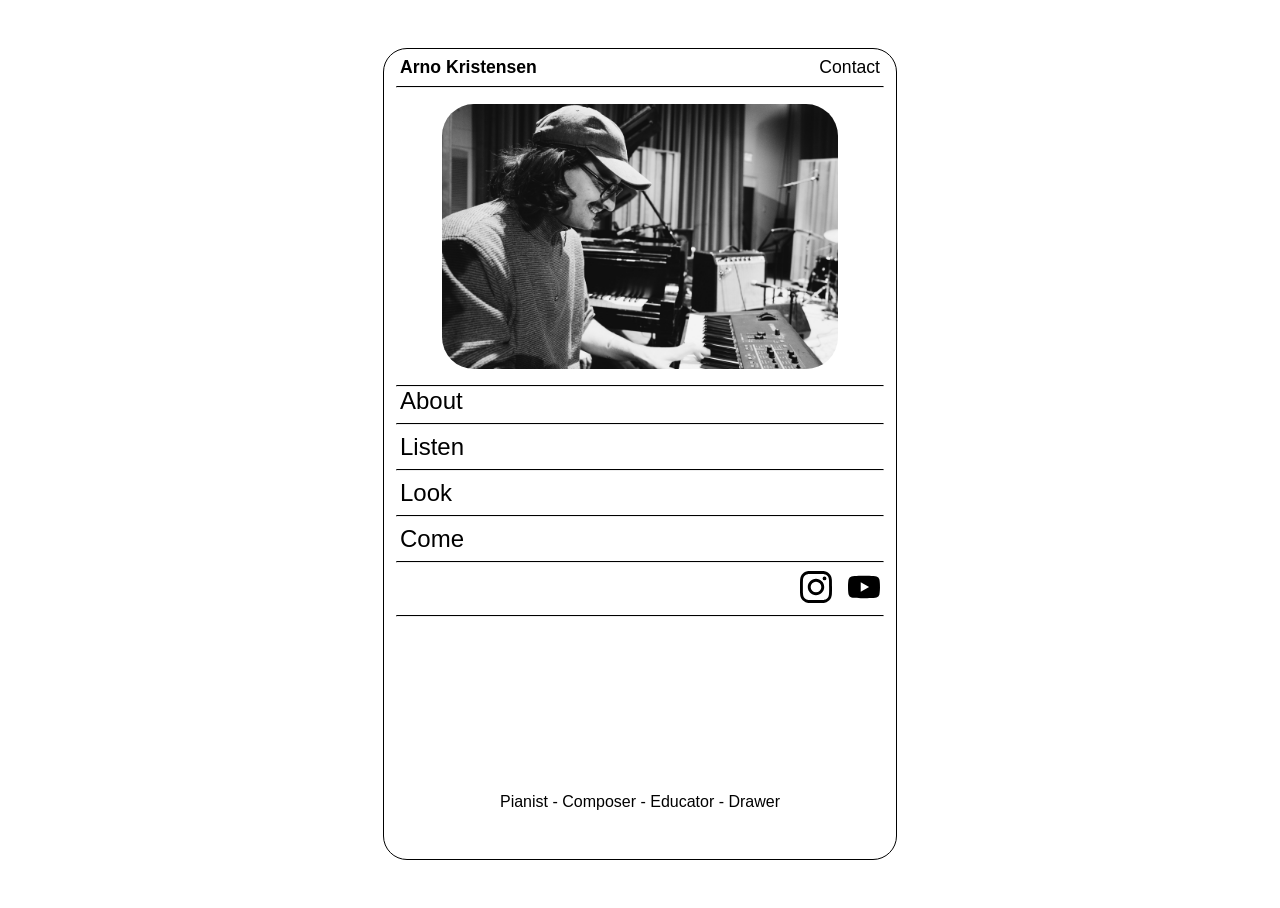
<file: index.html>
<!DOCTYPE html>
<html lang="en">
<head>
    <meta charset="UTF-8">
    <meta name="viewport" content="width=device-width, initial-scale=1.0">
    <link rel="stylesheet" href="styles.css">
    <link rel="icon" type="image/x-icon" href="./icon.png">

    <title>Arno Kristensen</title>
</head>
<body>
    <div class="basic-container">
        <div class="homepage-header">
            <h1 class="homepage-header-title"><a href="/">Arno Kristensen</a></h1>
            <p class="homepage-header-contact"><a href="contact/">Contact</a></p>
        </div>
        <hr>
        <img class="general-image" src="arno_homepage.JPG">
        <hr>
        <div class="homepage-menu">
            <h2 class="homepage-menu-items"><a href="about/">About</a></h2>
            <hr>
            <h2 class="homepage-menu-items"><a href="listen/">Listen</a></h2>
            <hr>
            <h2 class="homepage-menu-items"><a href="look/">Look</a></h2>
            <hr>
            <h2 class="homepage-menu-items"><a href="come/">Come</a></h2>
            <hr>
            <div class="homepage-socials">
            <a target ="_blank" href="https://www.instagram.com/arno.kristensen">
                    <svg role="img" viewBox="0 0 24 24" width="32px" height="32px" xmlns="http://www.w3.org/2000/svg"><title>Instagram</title><path d="M7.0301.084c-1.2768.0602-2.1487.264-2.911.5634-.7888.3075-1.4575.72-2.1228 1.3877-.6652.6677-1.075 1.3368-1.3802 2.127-.2954.7638-.4956 1.6365-.552 2.914-.0564 1.2775-.0689 1.6882-.0626 4.947.0062 3.2586.0206 3.6671.0825 4.9473.061 1.2765.264 2.1482.5635 2.9107.308.7889.72 1.4573 1.388 2.1228.6679.6655 1.3365 1.0743 2.1285 1.38.7632.295 1.6361.4961 2.9134.552 1.2773.056 1.6884.069 4.9462.0627 3.2578-.0062 3.668-.0207 4.9478-.0814 1.28-.0607 2.147-.2652 2.9098-.5633.7889-.3086 1.4578-.72 2.1228-1.3881.665-.6682 1.0745-1.3378 1.3795-2.1284.2957-.7632.4966-1.636.552-2.9124.056-1.2809.0692-1.6898.063-4.948-.0063-3.2583-.021-3.6668-.0817-4.9465-.0607-1.2797-.264-2.1487-.5633-2.9117-.3084-.7889-.72-1.4568-1.3876-2.1228C21.2982 1.33 20.628.9208 19.8378.6165 19.074.321 18.2017.1197 16.9244.0645 15.6471.0093 15.236-.005 11.977.0014 8.718.0076 8.31.0215 7.0301.0839m.1402 21.6932c-1.17-.0509-1.8053-.2453-2.2287-.408-.5606-.216-.96-.4771-1.3819-.895-.422-.4178-.6811-.8186-.9-1.378-.1644-.4234-.3624-1.058-.4171-2.228-.0595-1.2645-.072-1.6442-.079-4.848-.007-3.2037.0053-3.583.0607-4.848.05-1.169.2456-1.805.408-2.2282.216-.5613.4762-.96.895-1.3816.4188-.4217.8184-.6814 1.3783-.9003.423-.1651 1.0575-.3614 2.227-.4171 1.2655-.06 1.6447-.072 4.848-.079 3.2033-.007 3.5835.005 4.8495.0608 1.169.0508 1.8053.2445 2.228.408.5608.216.96.4754 1.3816.895.4217.4194.6816.8176.9005 1.3787.1653.4217.3617 1.056.4169 2.2263.0602 1.2655.0739 1.645.0796 4.848.0058 3.203-.0055 3.5834-.061 4.848-.051 1.17-.245 1.8055-.408 2.2294-.216.5604-.4763.96-.8954 1.3814-.419.4215-.8181.6811-1.3783.9-.4224.1649-1.0577.3617-2.2262.4174-1.2656.0595-1.6448.072-4.8493.079-3.2045.007-3.5825-.006-4.848-.0608M16.953 5.5864A1.44 1.44 0 1 0 18.39 4.144a1.44 1.44 0 0 0-1.437 1.4424M5.8385 12.012c.0067 3.4032 2.7706 6.1557 6.173 6.1493 3.4026-.0065 6.157-2.7701 6.1506-6.1733-.0065-3.4032-2.771-6.1565-6.174-6.1498-3.403.0067-6.156 2.771-6.1496 6.1738M8 12.0077a4 4 0 1 1 4.008 3.9921A3.9996 3.9996 0 0 1 8 12.0077"/></svg>
            </a>
            <a target ="_blank" href="https://www.youtube.com/@ArnoKristensen">
                <svg role="img" viewBox="0 0 24 24" width="32px" height="32px" xmlns="http://www.w3.org/2000/svg"><title>YouTube</title><path d="M23.498 6.186a3.016 3.016 0 0 0-2.122-2.136C19.505 3.545 12 3.545 12 3.545s-7.505 0-9.377.505A3.017 3.017 0 0 0 .502 6.186C0 8.07 0 12 0 12s0 3.93.502 5.814a3.016 3.016 0 0 0 2.122 2.136c1.871.505 9.376.505 9.376.505s7.505 0 9.377-.505a3.015 3.015 0 0 0 2.122-2.136C24 15.93 24 12 24 12s0-3.93-.502-5.814zM9.545 15.568V8.432L15.818 12l-6.273 3.568z"/></svg>
            </a>
            </div>
            <hr>

        </div>

                <div class="homepage-footer">
            <h3 class="footer-text"> Pianist - Composer - Educator - Drawer</h3>
        </div>
    </div>
</body>
</html>
</file>
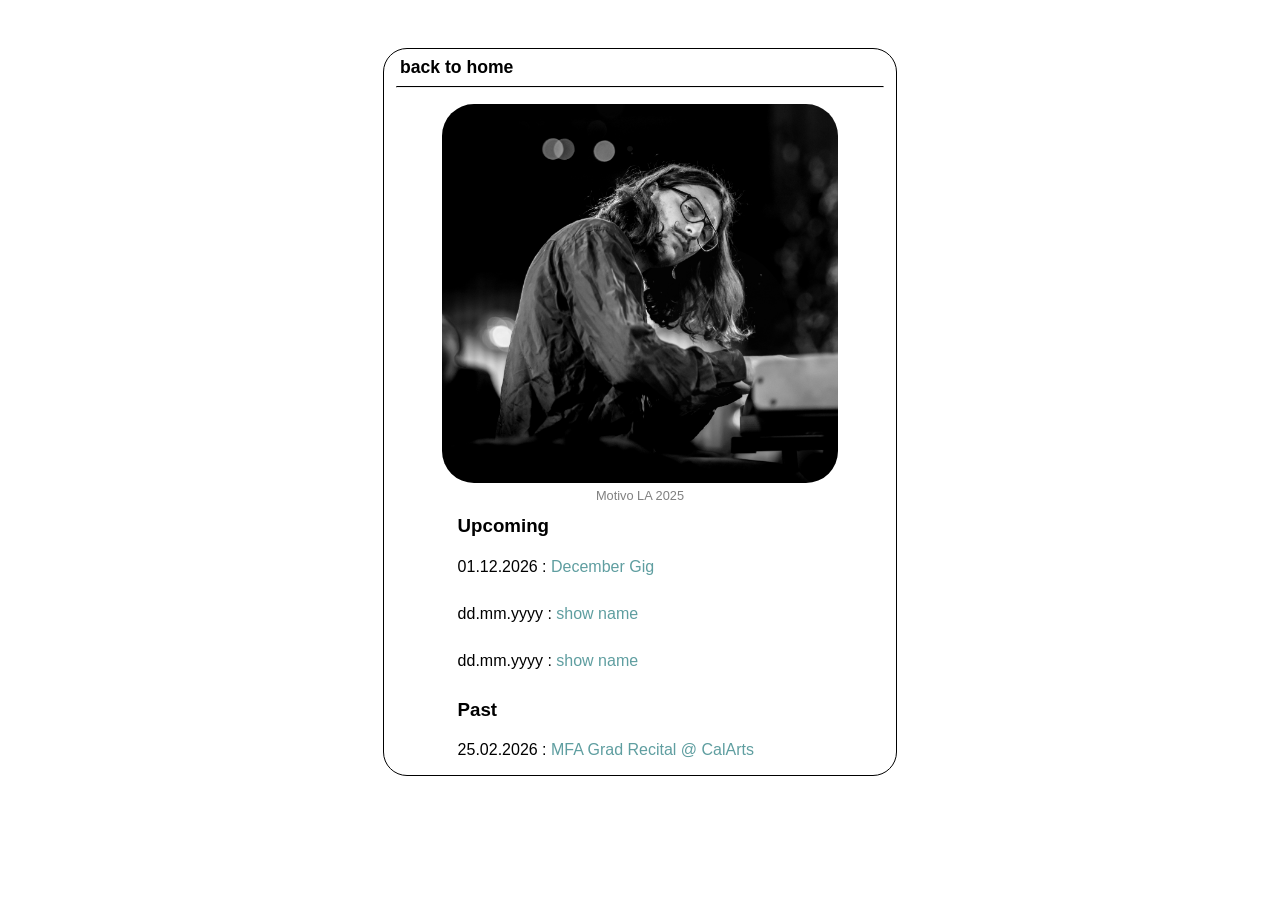
<file: come/index.html>
<!DOCTYPE html>
<html lang="en">
<head>
    <meta charset="UTF-8">
    <meta name="viewport" content="width=device-width, initial-scale=1.0">
    <title>Come</title>
    <link rel="stylesheet" href="../styles.css">
    <link rel="icon" type="image/x-icon" href="../icon.png">

</head>
<body>
    <div class="about-container">  
        <div class="homepage-header">
            <h1 class="homepage-header-title"><a href="../">back to home</a></h1>
        </div>
        <hr>
        <fig class="image-container">
            <img class="about-image" src="arnoperforming.jpg">
        <p class="image-info">Motivo LA 2025</figcaption>
        </fig>

<!-- --------------------- -->
<!-- Instructions for Arno -->
<!--


        New show, but no link?
         
        <p class="listen-text">
            dd.mm.yyyy : Show Name
        </p>     
        
        New show, with link?
        <p class="listen-text">
            dd.mm.yyyy : <a href="put the link inside these quotes" target="_blank"> Show Name </a>
        </p>  

        Some tips: 
            i) Press tab to indent, shift+tab to unindent, just for neatness sake if needed
            ii) cmd + / will comment out a line. Select the whole structure <p ...... </p> and comment it out if you want to remove it.

        -->
        <h3 class="listen-title"> 
            Upcoming
        </h3>
        
    
<!--  -->
<!-- List upcoming shows here:  -->
<!--  -->


        <p class="listen-text">
            01.12.2026 : <a href="https://vimeo.com/857163590/d1f15b42fb?share=copy&fl=cl&fe=ci" target="_blank">December Gig</a>
        </p>

        <p class="listen-text">
            dd.mm.yyyy : <a href="https://google.com" target="_blank"> show name </a>
        </p>  

        <p class="listen-text">
            dd.mm.yyyy : <a href="put the link inside these quotes" target="_blank"> show name </a>
        </p>  


<!--  -->
<!--  List past shows here: -->
<!--  -->
        

        <h3 class="listen-title">
            Past
        </h3>
    
        <p class="listen-text">
            25.02.2026 : <a href="https://www.youtube.com/live/EGT6TjZir0E?si=UbxznyfglQRhEgUU&t=630" target="_blank">MFA Grad Recital @ CalArts</a>
        </p>




            <!-- <iframe class="come-frame"src="https://docs.google.com/document/d/e/2PACX-1vRGOmKQjIYHWz6xxE4Ga4SP6NCjd7hwjLWTloA-zL3oMjFt3TgYJTZ1RNGsBanmOqZcz-_Ibaob3ZvB/pub"></iframe> -->

            <!-- <br> -->

    </div>
    
</body>
</html>
</file>
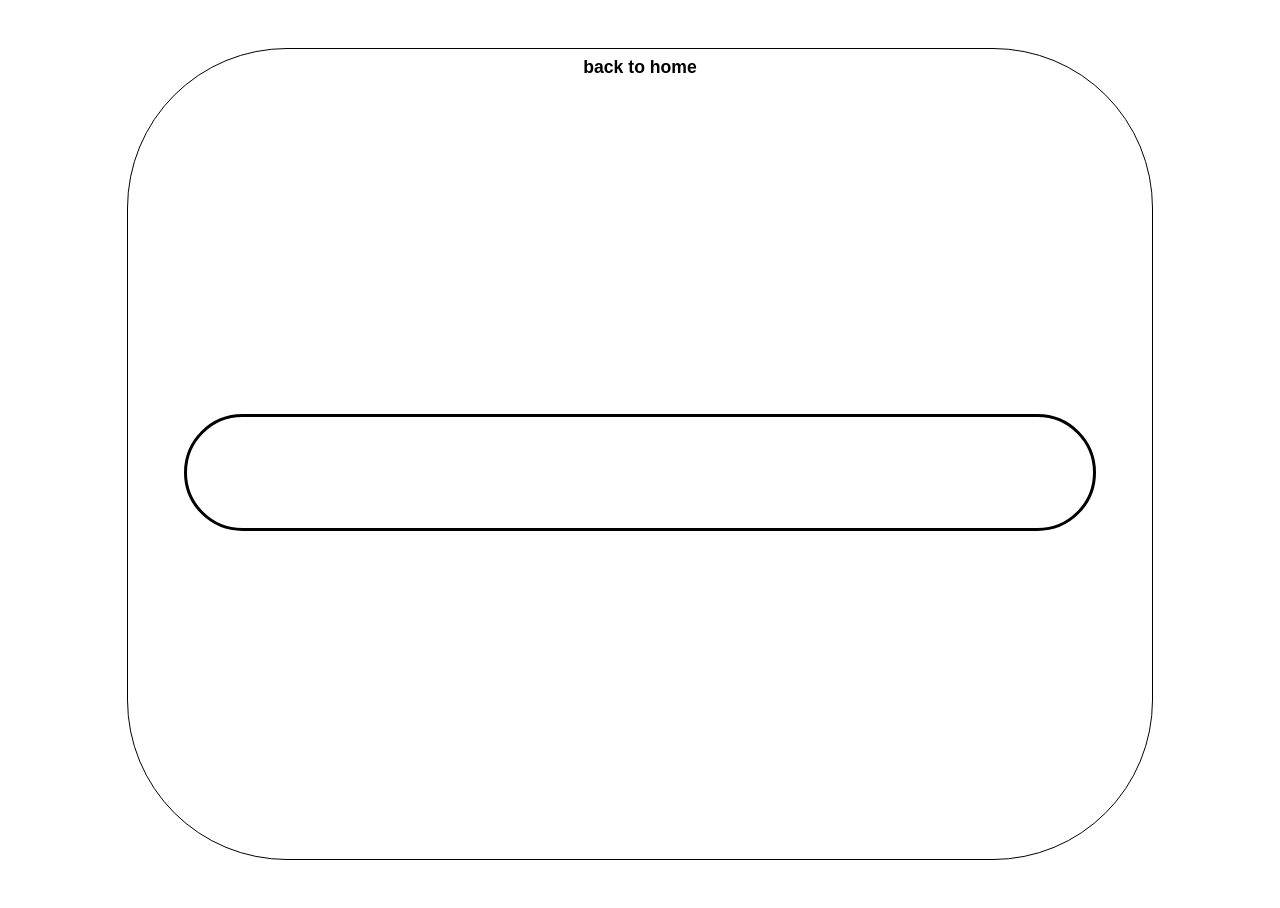
<file: contact/index.html>
<!DOCTYPE html>
<html lang="en">
<head>
    <meta charset="UTF-8">
    <meta name="viewport" content="width=device-width, initial-scale=1.0">
    <link rel="stylesheet" href="../styles.css">
    <title>Contact</title>
    <link rel="icon" type="image/x-icon" href="../icon.png">

</head>
<body>  
   

    <div class="contact-container">
        <h1 class="contact-header-title"><a href="../">back to home</a></h1>
        <p class="contact-text"><a href="mailto:arno.kristensen@gmail.com">arno.kristensen@gmail.com</a></p>
    </div>

</body>
</html>
</file>
<file: styles.css>
*{
    margin: 0;
    padding: 0;
    /* border: 0.1px dashed red; */
    font-family:Geneva, Verdana, Tahoma, sans-serif;
    color: rgba(0, 0, 0, 1.0);
}

br{
    margin: 1rem;
}

a:link{
    text-decoration: none;
    /* color: cadetblue; */
}
a:hover{
    text-decoration: none;
    color: gray;
}

.basic-container{
    display: flex;
    flex-direction: column;
    align-items: center;

    width: clamp(22rem, 40vw, 35rem);
    height: 90vh;
    margin: 3rem auto;

    border: 0.1px solid black;
    border-radius: 1.5rem;
}
.homepage-header{
    display: flex;
    flex-direction: row;
    width: 100%;
    justify-content: space-between;
    align-items: center;
    margin: 0 auto;
    padding: 0.5rem 0;

}

.homepage-header-title{
    margin-left: 1rem;
    font-size: 1.1rem;
   
}

.homepage-header-contact{
    margin-right: 1rem;
    font-size: 1.1rem;
}

hr{
    width:95%;
    border-top: 0.1px solid black;
    color: rgba(0, 0, 0, 0.0);
}

.general-image{
    width: clamp(340px, 31vw, 550px);
    margin: 1rem auto;
    border-radius: 2rem;
}
.homepage-menu{

    width: 100%;
    display:flex;
    flex-direction: column;
    align-items: center;
    gap: 0.5rem;
}
.homepage-menu-items{
    margin: 0 auto 0 1rem;
    font-weight: 400;
    
}

.homepage-socials{
    display: flex;
    flex-direction: row;
    margin: 0 1rem 0 auto;
    justify-content: flex-end;
    gap: 1rem;
}


.homepage-footer{
    margin: auto 0 3rem 0;
    
}

.footer-text{
    font-weight: normal;
    font-size: 1rem;
}

.about-container{
    display: flex;
    flex-direction: column;
    width: clamp(22rem, 40vw, 35rem);
    margin: 3rem auto;
    align-items: center;

    border: 0.1px solid black;
    border-radius: 1.5rem;  
}
.about-text{
    margin: 0.8rem auto 1rem;
    padding: 0 1.2rem;
}
.about-image{
    width: clamp(340px, 31vw, 550px);
    margin: 1rem auto 0.3rem;
    border-radius: 2rem;
}

.image-container{
    display: flex;
    flex-direction: column;
    align-items: center;
}
.image-info{
    text-align: center; 
    color: gray;
    font-size: 0.8rem;
}
.listen-title{
    margin: 0.8rem auto 0.5rem 1rem;
    padding: 0;
}
.listen-text{
    margin: 0.8rem auto 1rem 1rem;
    padding: 0 ;
}

.listen-text a:link{
    color: cadetblue;
}
.listen-text a:visited{
    color: cadetblue;
}
.listen-text a:hover{
    color: rgb(52, 87, 88);
}

.contact-container{
    display: flex;
    flex-direction: column;
    align-items: center;
    /* justify-content: flex-start; */

    width: clamp(22rem, 80vw, 85rem);
    height: 90vh;

    margin: 3rem auto;

    border: 0.1px solid black;
    border-radius: 10rem;

}

.contact-text{
    font-size: clamp(0.5rem, 5.5vw, 10rem);

    margin: auto 0;
    width: clamp();
    

}

.contact-text a:link{
    background-color: white;
    color: white;
    border: 3px solid black;
    border-radius: 13rem;

    padding: 1rem;
}

.contact-text a:hover{
    color: white;
    background-color: black;

    border: 3px solid cadetblue;
    border-radius: 13rem;

    padding: 2rem;
}

.contact-header-title{

    font-size: 1.1rem;
    padding: 0.5rem 0;

}

.come-frame{
    width: 100%;
    height: 40rem;
    margin: 1rem;
    border: none;
}

#sketch-holder{

    display: flex;
    align-items: center;
    padding: 1rem;
    /* height: 900px; */

}
</file>
